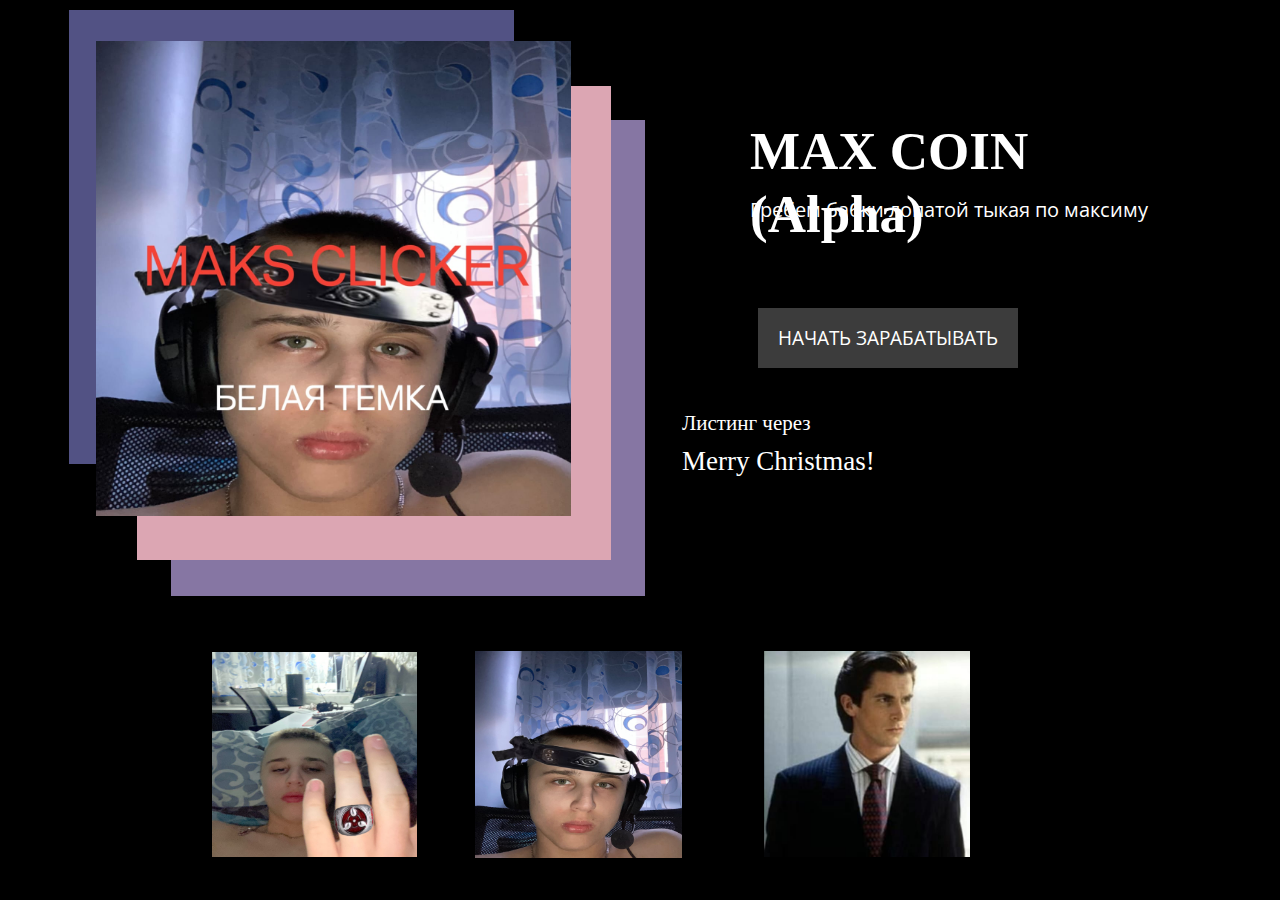
<file: index.html>
<!doctype html>
<html>
<head>
<meta charset="utf-8">
<title>Artificial Art</title>
<meta name="generator" content="WYSIWYG Web Builder 18 - https://www.wysiwygwebbuilder.com">
<meta name="viewport" content="width=device-width, initial-scale=1.0">
<link href="https://fonts.googleapis.com/css?family=Open+Sans&display=swap" rel="stylesheet">
<link href="css/max_coin.css" rel="stylesheet">
<link href="css/index.css" rel="stylesheet">
<script src="js/popper.min.js"></script>
<script src="js/bootstrap.min.js"></script>
<script src="js/jquery-3.6.0.min.js"></script>
<script src="js/wwb18.min.js"></script>
<script>
document.addEventListener('DOMContentLoaded', function(event)
{
   var PanelMenu1 = document.querySelector('#PanelMenu1');
   var bsPanelMenu1 = new bootstrap.Tooltip(PanelMenu1, {offset:[0,14],placement:'left', html: true, sanitize: false, title: '<span style="color:#F5F5F5;font-family:Arial;font-size:13px;">Click the hamburger icon to open the menu</span>', trigger: 'manual', animation: true, customClass:'ToolTip1'});
   PanelMenu1.addEventListener('inserted.bs.tooltip', function(e)
   {
      var tooltip = document.getElementById(e.target.getAttribute('aria-describedby'));
      tooltip.classList.add('animate-show');
   });
   PanelMenu1.addEventListener('hide.bs.tooltip', function(e)
   {
      var tooltip = document.getElementById(e.target.getAttribute('aria-describedby'));
      tooltip.classList.remove('animate-show');
      var forceReflow = e.target.offsetWidth;
   });
});
</script>
</head>
<body>
<div id="container">
<div id="wb_Shape3">
<div id="Shape3"></div></div>
<div id="wb_Shape1">
<div id="Shape1"></div></div>
<div id="wb_Shape2">
<div id="Shape2"></div></div>
<div id="wb_Image1">
<img src="images/temka.jpg" id="Image1" alt="" width="475" height="475"></div>
<div id="wb_Text2">
<span style="color:#FFFFFF;font-family:Calibri;font-size:53px;"><strong>MAX COIN (Alpha)</strong></span></div>
<div id="wb_Text3">
<span style="color:#FFFFFF;font-family:'Open Sans';font-size:20px;">Гребем бабки лопатой тыкая по максиму</span></div>
<a id="Button1" href="./clicker.html" target="_blank">НАЧАТЬ ЗАРАБАТЫВАТЬ</a>

<script>
var wb_Timer1;
function TimerStartTimer1()
{
   wb_Timer1 = setTimeout(function()
   {
      var event = null;
      bootstrap.Tooltip.getInstance('#PanelMenu1').show();
   }, 1000);
}
function TimerStopTimer1()
{
   clearTimeout(wb_Timer1);
}
TimerStartTimer1();
</script>
<div id="wb_Image2">
<img src="images/narulox.jpg" id="Image2" alt="" width="205" height="205"></div>
<div id="wb_Image3">
<img src="narulox2.jpeg" id="Image3" alt="" width="207" height="207"></div>
<div id="wb_Image4">
<img src="images/31ff02d4-f069-4a81-997c-ee0d48fdb49d.jpg" id="Image4" alt="" width="206" height="207"></div>
<div id="wb_JavaScript1">
<div id="countdown"></div>
<script>
var strTargetDate = "12/25/2024 12:00 AM";
var strFormat = "$DAYS$ Дней  $HOURS$ Часов  $MINUTES$ Минут  $SECONDS$ Секунд";
var strExpired = "Merry Christmas!";

function doCountDown(seconds) 
{
   if (seconds < 0) 
   {
      document.getElementById("countdown").innerHTML = strExpired;
      return;
   }
   var strMsg = strFormat;
   strMsg = strMsg.replace("$DAYS$",    ((Math.floor(seconds/86400))%100000).toString());
   strMsg = strMsg.replace("$HOURS$",   ((Math.floor(seconds/3600))%24).toString());
   strMsg = strMsg.replace("$MINUTES$", ((Math.floor(seconds/60))%60).toString());
   strMsg = strMsg.replace("$SECONDS$",  ((Math.floor(seconds))%60).toString()); 

   document.getElementById("countdown").innerHTML = strMsg;

   setTimeout("doCountDown(" + (seconds-1).toString() + ")", 1000);
}
function initCountDown()
{
   var dtTarget = new Date(strTargetDate);
   var dtNow = new Date();
   var dtDiff = new Date(dtTarget-dtNow);
   var totalSeconds = Math.floor(dtDiff.valueOf()/1000);

   doCountDown(totalSeconds);
}
initCountDown();
</script>

</div>
<div id="wb_Text1">
<span style="color:#FFFFFF;font-family:Impact;font-size:21px;">Листинг через</span></div>
</div>
</body>
</html>
</file>
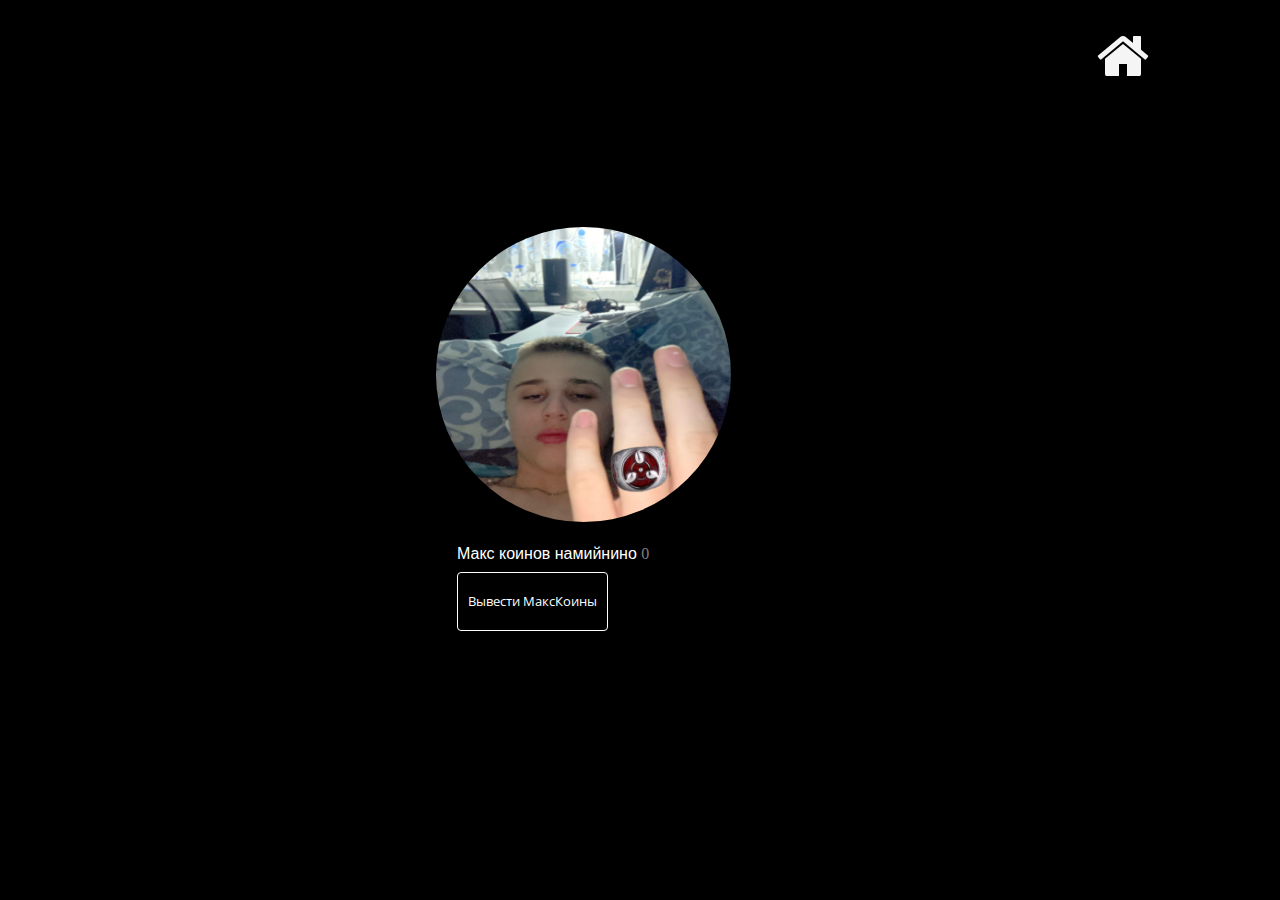
<file: clicker.html>
<!doctype html>
<html>
<head>
<meta charset="utf-8">
<title>Artificial Art</title>
<meta name="generator" content="WYSIWYG Web Builder 18 - https://www.wysiwygwebbuilder.com">
<meta name="viewport" content="width=device-width, initial-scale=1.0">
<link href="css/font-awesome.min.css" rel="stylesheet">
<link href="https://fonts.googleapis.com/css?family=Open+Sans&display=swap" rel="stylesheet">
<link href="css/max_coin.css" rel="stylesheet">
<link href="css/clicker.css" rel="stylesheet">
<script src="js/popper.min.js"></script>
<script src="js/bootstrap.min.js"></script>
<script src="js/jquery-3.6.0.min.js"></script>
<script src="js/wwb18.min.js"></script>
<script>
document.addEventListener('DOMContentLoaded', function(event)
{
   var PanelMenu1 = document.querySelector('#PanelMenu1');
   var bsPanelMenu1 = new bootstrap.Tooltip(PanelMenu1, {offset:[0,14],placement:'left', html: true, sanitize: false, title: '<span style="color:#F5F5F5;font-family:Arial;font-size:13px;">Click the hamburger icon to open the menu</span>', trigger: 'manual', animation: true, customClass:'ToolTip1'});
   PanelMenu1.addEventListener('inserted.bs.tooltip', function(e)
   {
      var tooltip = document.getElementById(e.target.getAttribute('aria-describedby'));
      tooltip.classList.add('animate-show');
   });
   PanelMenu1.addEventListener('hide.bs.tooltip', function(e)
   {
      var tooltip = document.getElementById(e.target.getAttribute('aria-describedby'));
      tooltip.classList.remove('animate-show');
      var forceReflow = e.target.offsetWidth;
   });
});
</script>
</head>
<body>
<div id="container">

<script>
var wb_Timer1;
function TimerStartTimer1()
{
   wb_Timer1 = setTimeout(function()
   {
      var event = null;
      bootstrap.Tooltip.getInstance('#PanelMenu1').show();
   }, 1000);
}
function TimerStopTimer1()
{
   clearTimeout(wb_Timer1);
}
TimerStartTimer1();
</script>
<div id="wb_Image1">
<img src="images/narulox.jpg" id="Image1" alt="" width="295" height="295"></div>
<div id="Html1">
<body style="text-align: center;">

    </h1>
    <h4>
        
    </h4>
    <p>
        <font size="3" color="white" face="Arial">
        Макс коинов намийнино 
        <font size="3" color="gray" face="impact">
        <span id="display">0</span> 
    </p>
    <script>
        let count = 0;
        let btn = document.getElementById("Image1");
        let disp = document.getElementById("display");
         
        btn.addEventListener("click", function () {
            count++;
            disp.innerHTML = count;
        });
         
    </script>
</body>
</html></div>
<div id="wb_Icon1">
<a href="./index.html"><div id="Icon1"><i class="fa fa-home"></i></div></a></div>
<a id="Button2" href="./вывод.html">Вывести МаксКоины</a>
</div>
</body>
</html>
</file>
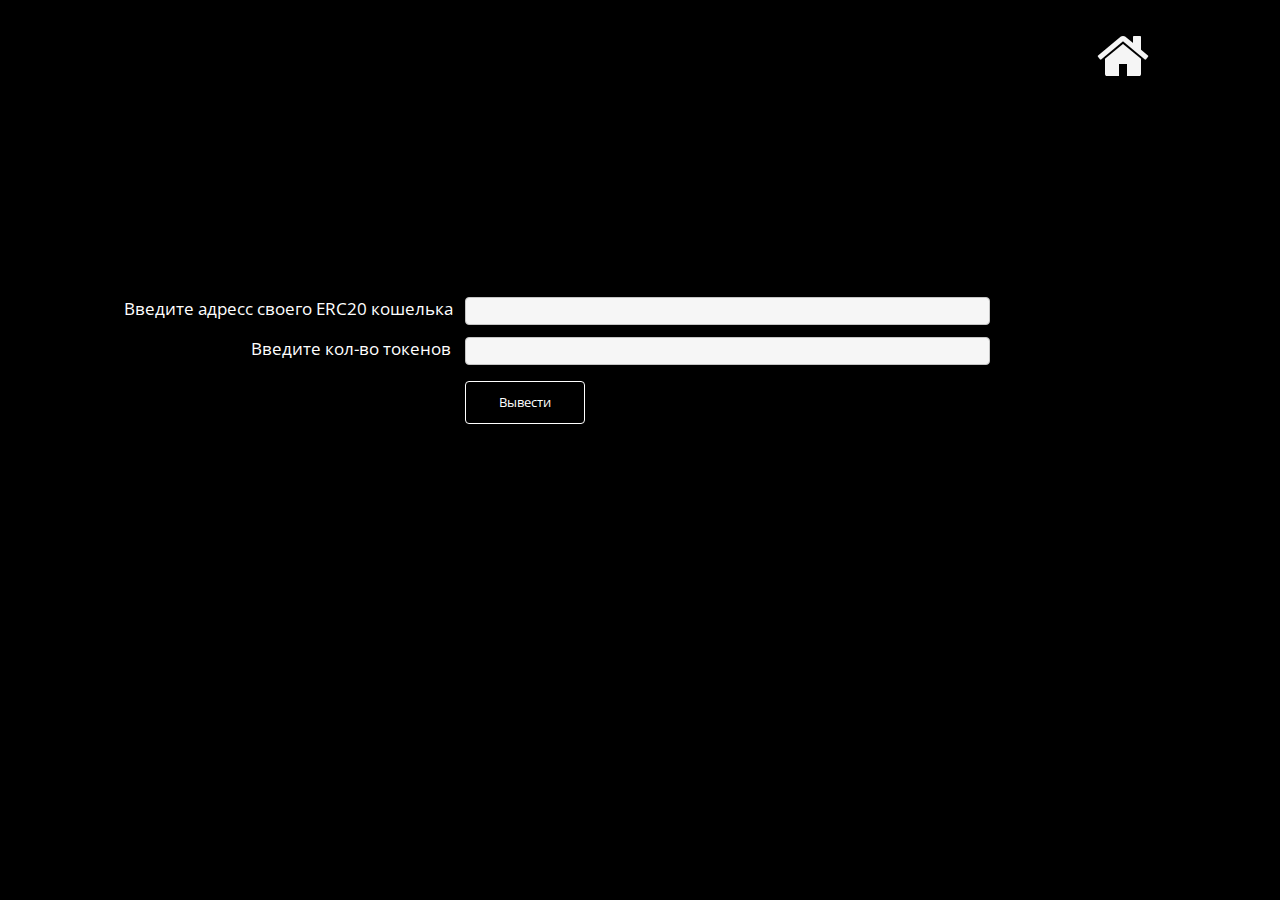
<file: вывод.html>
<!doctype html>
<html>
<head>
<meta charset="utf-8">
<title>Artificial Art</title>
<meta name="generator" content="WYSIWYG Web Builder 18 - https://www.wysiwygwebbuilder.com">
<meta name="viewport" content="width=device-width, initial-scale=1.0">
<link href="css/font-awesome.min.css" rel="stylesheet">
<link href="https://fonts.googleapis.com/css?family=Open+Sans&display=swap" rel="stylesheet">
<link href="css/max_coin.css" rel="stylesheet">
<link href="css/вывод.css" rel="stylesheet">
<script src="js/popper.min.js"></script>
<script src="js/bootstrap.min.js"></script>
<script src="js/jquery-3.6.0.min.js"></script>
<script src="js/wwb18.min.js"></script>
<script>
document.addEventListener('DOMContentLoaded', function(event)
{
   var PanelMenu1 = document.querySelector('#PanelMenu1');
   var bsPanelMenu1 = new bootstrap.Tooltip(PanelMenu1, {offset:[0,14],placement:'left', html: true, sanitize: false, title: '<span style="color:#F5F5F5;font-family:Arial;font-size:13px;">Click the hamburger icon to open the menu</span>', trigger: 'manual', animation: true, customClass:'ToolTip1'});
   PanelMenu1.addEventListener('inserted.bs.tooltip', function(e)
   {
      var tooltip = document.getElementById(e.target.getAttribute('aria-describedby'));
      tooltip.classList.add('animate-show');
   });
   PanelMenu1.addEventListener('hide.bs.tooltip', function(e)
   {
      var tooltip = document.getElementById(e.target.getAttribute('aria-describedby'));
      tooltip.classList.remove('animate-show');
      var forceReflow = e.target.offsetWidth;
   });
});
</script>
</head>
<body>
<div id="container">

<script>
var wb_Timer1;
function TimerStartTimer1()
{
   wb_Timer1 = setTimeout(function()
   {
      var event = null;
      bootstrap.Tooltip.getInstance('#PanelMenu1').show();
   }, 1000);
}
function TimerStopTimer1()
{
   clearTimeout(wb_Timer1);
}
TimerStartTimer1();
</script>
<div id="wb_Icon1">
<a href="./index.html"><div id="Icon1"><i class="fa fa-home"></i></div></a></div>
<input type="text" id="Editbox1" name="Editbox1" value="" spellcheck="false">
<div id="wb_Text1">
<span style="color:#FFFFFF;font-family:'Open Sans';font-size:17px;">Введите адресс своего ERC20 кошелька</span></div>
<div id="wb_Text2">
<span style="color:#FFFFFF;font-family:'Open Sans';font-size:17px;">Введите кол-во токенов</span></div>
<input type="number" id="Editbox2" name="Editbox1" value="" spellcheck="false">
<a id="Button1" href="./error.html">Вывести</a>
</div>
</body>
</html>
</file>
<file: css/index.css>
div#container
{
   width: 1142px;
   position: relative;
   margin: 0 auto 0 auto;
   text-align: left;
}
body
{
   background-color: #000000;
   color: #202425;
   font-family: "Open Sans";
   font-weight: 400;
   font-weight: 400;
   font-size: 13px;
   line-height: 1.1875;
   margin: 0;
   text-align: center;
}
*
{
   scrollbar-color: rgba(88,88,88,1.00) rgba(0,0,0,1.00);
}
*::-webkit-scrollbar
{
   width: 16px;
}
*::-webkit-scrollbar-track
{
   background: rgba(0,0,0,1.00);
}
*::-webkit-scrollbar-thumb
{
   background-color: rgba(88,88,88,1.00);
   border: 2px solid rgba(0,0,0,1.00);
}
*::-webkit-scrollbar-corner
{
   background: rgba(0,0,0,1.00);
}
a
{
   color: #0000FF;
   text-decoration: underline;
}
a:visited
{
   color: #800080;
}
a:hover
{
   color: #0000FF;
   text-decoration: underline;
}
#Shape3
{
   width: 474px;
   height: 476px;
   background-color: #8676A3;
   background-image: none;
   border: 0px #B7D0EE solid;
}
#Shape3_text
{
   position: absolute;
   pointer-events: none;
   display: flex;
   align-items: center;
   justify-content: center;
   flex-direction: column;
    left: 0.21%;
   top: 0.21%;
   width: 99.58%;
   height: 99.58%;
   box-sizing: border-box;
   overflow: hidden;
   text-align: center;
   word-wrap: break-word;
}
#Shape1
{
   width: 474px;
   height: 474px;
   background-color: #DCA6B3;
   background-image: none;
   border: 0px #364C56 solid;
}
#Shape1_text
{
   position: absolute;
   pointer-events: none;
   display: flex;
   align-items: center;
   justify-content: center;
   flex-direction: column;
    left: 0.21%;
   top: 0.21%;
   width: 99.58%;
   height: 99.58%;
   box-sizing: border-box;
   overflow: hidden;
   text-align: center;
   word-wrap: break-word;
}
#Shape2
{
   width: 445px;
   height: 454px;
   background-color: #525284;
   background-image: none;
   border: 0px #364C56 solid;
}
#Shape2_text
{
   position: absolute;
   pointer-events: none;
   display: flex;
   align-items: center;
   justify-content: center;
   flex-direction: column;
    left: 0.22%;
   top: 0.22%;
   width: 99.55%;
   height: 99.56%;
   box-sizing: border-box;
   overflow: hidden;
   text-align: center;
   word-wrap: break-word;
}
#wb_Image1
{
   vertical-align: top;
}
#Image1
{
   border: 0px solid #000000;
   border-radius: 0px;
   padding: 0;
   animation: transform-3d-flip-in-y 1000ms cubic-bezier(0.785, 0.135, 0.15, 0.86) 0ms 1 normal both;
   margin: 0;
   left: 0;
   top: 0;
   width: 100%;
   height: 100%;
}
#wb_Text2 
{
   background-color: transparent;
   background-image: none;
   border: 0px solid #000000;
   border-radius: 0px;
   padding: 0;
   margin: 0;
   text-align: left;
   animation: animate-fade-in-down 1000ms cubic-bezier(0.785, 0.135, 0.15, 0.86) 0ms 1 normal both;
}
#wb_Text2 div
{
   text-align: left;
}
#wb_Text3 
{
   background-color: transparent;
   background-image: none;
   border: 0px solid #000000;
   border-radius: 0px;
   padding: 0;
   margin: 0;
   text-align: left;
   animation: animate-fade-in-down 1000ms cubic-bezier(0.785, 0.135, 0.15, 0.86) 0ms 1 normal both;
}
#wb_Text3 div
{
   text-align: left;
}
#Button1
{
   box-sizing: border-box;
   line-height: 58px;
   text-decoration: none;
   vertical-align: top;
   border: 0px solid #3C3C3C;
   border-radius: 0px;
   background-color: #3C3C3C;
   background-image: none;
   color: #FFFFFF;
   font-family: "Open Sans";
   font-weight: normal;
   font-style: normal;
   font-size: 19px;
   padding: 1px 6px 1px 6px;
   text-align: center;
   -webkit-appearance: none;
   margin: 0;
   animation: animate-fade-in-up 1000ms cubic-bezier(0.785, 0.135, 0.15, 0.86) 0ms 1 normal both;
}
}
#Button1:focus
{
   outline: 0;
}
#Button1:hover
{
   background-color: #C0C0C0;
   transition: background-color 500ms cubic-bezier(0.785, 0.135, 0.15, 0.86) 0ms;
}
#Button1
{
   transition: all 500ms cubic-bezier(0.785, 0.135, 0.15, 0.86) 0ms;
}
.ToolTip1
{
   position: absolute;
   z-index: 1070;
   display: block;
   margin: 0;
   line-height: 1.5;
   text-align: left;
   text-decoration: none;
   opacity: 0;
}
.ToolTip1.show
{
   opacity: 0.9;
}
.ToolTip1 .tooltip-arrow
{
   position: absolute;
   display: block;
   width: 20px;
   height: 10px;
}
.ToolTip1 .tooltip-arrow::before
{
   position: absolute;
   content: "";
   border-color: transparent;
   border-style: solid;
}
.ToolTip1.bs-tooltip-start, .ToolTip1.bs-tooltip-auto[x-placement^="left"] 
{
   padding: 0 10px;
}
.ToolTip1.bs-tooltip-start .tooltip-arrow, .ToolTip1.bs-tooltip-auto[x-placement^="left"] .tooltip-arrow
{
   right: 0;
   width: 10px;
   height: 20px;
}
.ToolTip1.bs-tooltip-start .tooltip-arrow::before, .ToolTip1.bs-tooltip-auto[x-placement^="left"] .tooltip-arrow::before
{
   left: 0;
   border-width: 10px 0 10px 10px;
   border-left-color: rgba(60,60,60,1.00);
}
.ToolTip1 .tooltip-inner 
{
   max-width: 150px;
   background-color: #3C3C3C;
   background-image: none;
   border: 0px solid #FFFFFF;
   border-radius: 0px;
   font-family: "Open Sans";
   font-weight: normal;
   font-size: 11px;
   font-style: normal;
   color: #000000;
   text-align: left;
   padding: 10px 10px 10px 10px;
}
.fade
{
   opacity: 0;
   transition: opacity .15s linear;
}
.fade.show
{
   opacity: 1;
}
.ToolTip1.animate-show
{
   animation-duration: 1000ms;
   animation-fill-mode: both;
   animation-name: slide-left-in;
}
#wb_Image2
{
   vertical-align: top;
}
#Image2
{
   border: 0px solid #000000;
   border-radius: 0px;
   padding: 0;
   animation: transform-3d-flip-in-y 1000ms cubic-bezier(0.785, 0.135, 0.15, 0.86) 0ms 1 normal both;
   margin: 0;
   left: 0;
   top: 0;
   width: 100%;
   height: 100%;
}
#wb_Image3
{
   vertical-align: top;
}
#Image3
{
   border: 0px solid #000000;
   border-radius: 0px;
   padding: 0;
   animation: transform-3d-flip-in-y 1000ms cubic-bezier(0.785, 0.135, 0.15, 0.86) 0ms 1 normal both;
   margin: 0;
   left: 0;
   top: 0;
   width: 100%;
   height: 100%;
}
#wb_Image4
{
   vertical-align: top;
}
#Image4
{
   border: 0px solid #000000;
   border-radius: 0px;
   padding: 0;
   animation: transform-3d-flip-in-y 1000ms cubic-bezier(0.785, 0.135, 0.15, 0.86) 0ms 1 normal both;
   margin: 0;
   left: 0;
   top: 0;
   width: 100%;
   height: 100%;
}
#wb_Text1 
{
   background-color: transparent;
   background-image: none;
   border: 0px solid #000000;
   border-radius: 0px;
   padding: 0;
   margin: 0;
   text-align: left;
}
#wb_Text1 div
{
   text-align: left;
}
#wb_Shape1
{
   position: absolute;
   left: 68px;
   top: 86px;
   width: 474px;
   height: 474px;
   z-index: 1;
}
#wb_Shape2
{
   position: absolute;
   left: 0px;
   top: 10px;
   width: 445px;
   height: 454px;
   z-index: 2;
}
#wb_Image1
{
   position: absolute;
   left: 27px;
   top: 41px;
   width: 475px;
   height: 475px;
   z-index: 3;
}
#wb_Shape3
{
   position: absolute;
   left: 102px;
   top: 120px;
   width: 474px;
   height: 476px;
   z-index: 0;
}
#wb_Image2
{
   position: absolute;
   left: 143px;
   top: 652px;
   width: 205px;
   height: 205px;
   z-index: 9;
}
#Button1
{
   position: absolute;
   left: 689px;
   top: 308px;
   width: 260px;
   height: 60px;
   z-index: 6;
}
#wb_Image3
{
   position: absolute;
   left: 406px;
   top: 651px;
   width: 207px;
   height: 207px;
   z-index: 10;
}
#wb_Image4
{
   position: absolute;
   left: 695px;
   top: 651px;
   width: 206px;
   height: 206px;
   z-index: 11;
}
#countdown
{
   color: #FFFFFF;
   font-size: 27px;
   font-family: "Impact";
   font-weight: normal;
   font-style: normal;
   text-align: left;
   text-decoration: none;
}
#wb_Text1
{
   position: absolute;
   left: 613px;
   top: 411px;
   width: 149px;
   height: 26px;
   z-index: 13;
}
#wb_Text2
{
   position: absolute;
   left: 681px;
   top: 120px;
   width: 418px;
   height: 65px;
   z-index: 4;
}
#wb_Text3
{
   position: absolute;
   left: 681px;
   top: 198px;
   width: 418px;
   height: 27px;
   z-index: 5;
}
#wb_JavaScript1
{
   position: absolute;
   left: 613px;
   top: 445px;
   width: 461px;
   height: 30px;
   z-index: 12;
}
@media only screen and (max-width: 1141px)
{
div#container
{
   width: 768px;
}
body
{
   background-color: #000000;
   background-image: none;
}
#wb_Shape3
{
   left: 557px;
   top: 306px;
   width: 164px;
   height: 348px;
   visibility: visible;
   display: inline;
   margin: 0;
}
#Shape3
{
   width: 164px;
   height: 348px;
}
#wb_Shape1
{
   left: 172px;
   top: 159px;
   width: 425px;
   height: 541px;
   visibility: visible;
   display: inline;
   margin: 0;
}
#Shape1
{
   width: 425px;
   height: 541px;
}
#wb_Shape2
{
   left: 56px;
   top: 30px;
   width: 445px;
   height: 454px;
   visibility: visible;
   display: inline;
   margin: 0;
}
#Shape2
{
   width: 445px;
   height: 454px;
}
#wb_Image1
{
   left: 147px;
   top: 92px;
   width: 475px;
   height: 475px;
   visibility: visible;
   display: inline;
   margin: 0;
   padding: 0;
}
#wb_Text2
{
   left: 74px;
   top: 740px;
   width: 599px;
   height: 60px;
   visibility: visible;
   display: inline;
}
#wb_Text2
{
   margin: 0;
   padding: 0;
}
#wb_Text3
{
   left: 74px;
   top: 830px;
   width: 582px;
   height: 224px;
   visibility: visible;
   display: inline;
}
#wb_Text3
{
   margin: 0;
   padding: 0;
}
#Button1
{
   left: 74px;
   top: 1087px;
   width: 212px;
   height: 60px;
   visibility: visible;
   display: inline;
   margin: 0;
   padding: 1px 6px 1px 6px;
}
#Button1
{
   line-height: 58px;
}
#ToolTip1
{
   left: 810px;
   top: 421px;
   width: 13px;
   height: 13px;
   visibility: visible;
   display: inline;
}
#Timer1
{
   left: 810px;
   top: 463px;
   width: 33px;
   height: 33px;
   visibility: visible;
   display: inline;
}
}
</file>
<file: css/clicker.css>
div#container
{
   width: 1142px;
   position: relative;
   margin: 0 auto 0 auto;
   text-align: left;
}
body
{
   background-color: #000000;
   color: #202425;
   font-family: "Open Sans";
   font-weight: 400;
   font-weight: 400;
   font-size: 13px;
   line-height: 1.1875;
   margin: 0;
   text-align: center;
}
*
{
   scrollbar-color: rgba(88,88,88,1.00) rgba(0,0,0,1.00);
}
*::-webkit-scrollbar
{
   width: 16px;
}
*::-webkit-scrollbar-track
{
   background: rgba(0,0,0,1.00);
}
*::-webkit-scrollbar-thumb
{
   background-color: rgba(88,88,88,1.00);
   border: 2px solid rgba(0,0,0,1.00);
}
*::-webkit-scrollbar-corner
{
   background: rgba(0,0,0,1.00);
}
a
{
   color: #0000FF;
   text-decoration: underline;
}
a:visited
{
   color: #800080;
}
a:hover
{
   color: #0000FF;
   text-decoration: underline;
}
.ToolTip1
{
   position: absolute;
   z-index: 1070;
   display: block;
   margin: 0;
   line-height: 1.5;
   text-align: left;
   text-decoration: none;
   opacity: 0;
}
.ToolTip1.show
{
   opacity: 0.9;
}
.ToolTip1 .tooltip-arrow
{
   position: absolute;
   display: block;
   width: 20px;
   height: 10px;
}
.ToolTip1 .tooltip-arrow::before
{
   position: absolute;
   content: "";
   border-color: transparent;
   border-style: solid;
}
.ToolTip1.bs-tooltip-start, .ToolTip1.bs-tooltip-auto[x-placement^="left"] 
{
   padding: 0 10px;
}
.ToolTip1.bs-tooltip-start .tooltip-arrow, .ToolTip1.bs-tooltip-auto[x-placement^="left"] .tooltip-arrow
{
   right: 0;
   width: 10px;
   height: 20px;
}
.ToolTip1.bs-tooltip-start .tooltip-arrow::before, .ToolTip1.bs-tooltip-auto[x-placement^="left"] .tooltip-arrow::before
{
   left: 0;
   border-width: 10px 0 10px 10px;
   border-left-color: rgba(60,60,60,1.00);
}
.ToolTip1 .tooltip-inner 
{
   max-width: 150px;
   background-color: #3C3C3C;
   background-image: none;
   border: 0px solid #FFFFFF;
   border-radius: 0px;
   font-family: "Open Sans";
   font-weight: normal;
   font-size: 11px;
   font-style: normal;
   color: #000000;
   text-align: left;
   padding: 10px 10px 10px 10px;
}
.fade
{
   opacity: 0;
   transition: opacity .15s linear;
}
.fade.show
{
   opacity: 1;
}
.ToolTip1.animate-show
{
   animation-duration: 1000ms;
   animation-fill-mode: both;
   animation-name: slide-left-in;
}
#wb_Image1
{
   vertical-align: top;
}
#Image1
{
   border: 0px solid #FFFFFF;
   border-radius: 1000px;
   padding: 0;
   animation: swash-in 1000ms cubic-bezier(0.785, 0.135, 0.15, 0.86) 0ms 1 normal both;
   margin: 0;
   left: 0;
   top: 0;
   width: 100%;
   height: 100%;
}
#Image1:active
{
   margin-top: 5px;
   transition: margin-top 500ms linear 0ms;
}
#wb_Icon1
{
   background-color: transparent;
   background-image: none;
   border: 0px solid #245580;
   border-radius: 0px;
   text-align: center;
   animation: animate-fade-in-down 1000ms cubic-bezier(0.785, 0.135, 0.15, 0.86) 0ms 1 normal both;
   margin: 0;
   padding: 0;
   vertical-align: top;
}
#wb_Icon1 a::after
{
   position: absolute;
   top: 0;
   right: 0;
   bottom: 0;
   left: 0;
   z-index: 1;
   pointer-events: auto;
   content: "";
}
#Icon1
{
   height: 56px;
   width: 60px;
}
#Icon1 i
{
   color: #F5F5F5;
   display: inline-block;
   font-size: 56px;
   line-height: 56px;
   vertical-align: middle;
   width: 55px;
}
#wb_Icon1:hover #Icon1 i
{
   color: #337AB7;
}
#Button2
{
   box-sizing: border-box;
   line-height: 55px;
   text-decoration: none;
   vertical-align: top;
   border: 1px solid #FFFFFF;
   border-radius: 4px;
   background-color: transparent;
   background-image: none;
   color: #FFFFFF;
   font-family: "Open Sans";
   font-weight: normal;
   font-style: normal;
   font-size: 13px;
   padding: 1px 6px 1px 6px;
   text-align: center;
   -webkit-appearance: none;
   margin: 0;
   animation: animate-fade-in-down 1000ms cubic-bezier(0.785, 0.135, 0.15, 0.86) 0ms 1 normal both;
}
}
#Button2:focus
{
   outline: 0;
}
#wb_Icon1
{
   position: absolute;
   left: 1024px;
   top: 28px;
   width: 60px;
   height: 56px;
   text-align: center;
   z-index: 4;
}
#Button2
{
   position: absolute;
   left: 388px;
   top: 572px;
   width: 151px;
   height: 59px;
   z-index: 5;
}
#Html1
{
   position: absolute;
   left: 388px;
   top: 531px;
   width: 347px;
   height: 100px;
   z-index: 3;
}
#wb_Image1
{
   position: absolute;
   left: 367px;
   top: 227px;
   width: 295px;
   height: 295px;
   z-index: 2;
}
@media only screen and (max-width: 1141px)
{
div#container
{
   width: 768px;
}
body
{
   background-color: #000000;
   background-image: none;
}
#ToolTip1
{
   left: 810px;
   top: 421px;
   width: 13px;
   height: 13px;
   visibility: visible;
   display: inline;
}
#Timer1
{
   left: 810px;
   top: 463px;
   width: 33px;
   height: 33px;
   visibility: visible;
   display: inline;
}
}
</file>
<file: css/вывод.css>
div#container
{
   width: 1142px;
   position: relative;
   margin: 0 auto 0 auto;
   text-align: left;
}
body
{
   background-color: #000000;
   color: #202425;
   font-family: "Open Sans";
   font-weight: 400;
   font-weight: 400;
   font-size: 13px;
   line-height: 1.1875;
   margin: 0;
   text-align: center;
}
*
{
   scrollbar-color: rgba(88,88,88,1.00) rgba(0,0,0,1.00);
}
*::-webkit-scrollbar
{
   width: 16px;
}
*::-webkit-scrollbar-track
{
   background: rgba(0,0,0,1.00);
}
*::-webkit-scrollbar-thumb
{
   background-color: rgba(88,88,88,1.00);
   border: 2px solid rgba(0,0,0,1.00);
}
*::-webkit-scrollbar-corner
{
   background: rgba(0,0,0,1.00);
}
a
{
   color: #0000FF;
   text-decoration: underline;
}
a:visited
{
   color: #800080;
}
a:hover
{
   color: #0000FF;
   text-decoration: underline;
}
.ToolTip1
{
   position: absolute;
   z-index: 1070;
   display: block;
   margin: 0;
   line-height: 1.5;
   text-align: left;
   text-decoration: none;
   opacity: 0;
}
.ToolTip1.show
{
   opacity: 0.9;
}
.ToolTip1 .tooltip-arrow
{
   position: absolute;
   display: block;
   width: 20px;
   height: 10px;
}
.ToolTip1 .tooltip-arrow::before
{
   position: absolute;
   content: "";
   border-color: transparent;
   border-style: solid;
}
.ToolTip1.bs-tooltip-start, .ToolTip1.bs-tooltip-auto[x-placement^="left"] 
{
   padding: 0 10px;
}
.ToolTip1.bs-tooltip-start .tooltip-arrow, .ToolTip1.bs-tooltip-auto[x-placement^="left"] .tooltip-arrow
{
   right: 0;
   width: 10px;
   height: 20px;
}
.ToolTip1.bs-tooltip-start .tooltip-arrow::before, .ToolTip1.bs-tooltip-auto[x-placement^="left"] .tooltip-arrow::before
{
   left: 0;
   border-width: 10px 0 10px 10px;
   border-left-color: rgba(60,60,60,1.00);
}
.ToolTip1 .tooltip-inner 
{
   max-width: 150px;
   background-color: #3C3C3C;
   background-image: none;
   border: 0px solid #FFFFFF;
   border-radius: 0px;
   font-family: "Open Sans";
   font-weight: normal;
   font-size: 11px;
   font-style: normal;
   color: #000000;
   text-align: left;
   padding: 10px 10px 10px 10px;
}
.fade
{
   opacity: 0;
   transition: opacity .15s linear;
}
.fade.show
{
   opacity: 1;
}
.ToolTip1.animate-show
{
   animation-duration: 1000ms;
   animation-fill-mode: both;
   animation-name: slide-left-in;
}
#wb_Icon1
{
   background-color: transparent;
   background-image: none;
   border: 0px solid #245580;
   border-radius: 0px;
   text-align: center;
   animation: animate-fade-in-down 1000ms cubic-bezier(0.785, 0.135, 0.15, 0.86) 0ms 1 normal both;
   margin: 0;
   padding: 0;
   vertical-align: top;
}
#wb_Icon1 a::after
{
   position: absolute;
   top: 0;
   right: 0;
   bottom: 0;
   left: 0;
   z-index: 1;
   pointer-events: auto;
   content: "";
}
#Icon1
{
   height: 56px;
   width: 60px;
}
#Icon1 i
{
   color: #F5F5F5;
   display: inline-block;
   font-size: 56px;
   line-height: 56px;
   vertical-align: middle;
   width: 55px;
}
#wb_Icon1:hover #Icon1 i
{
   color: #337AB7;
}
#Editbox1
{
   border: 1px solid #C5C5C5;
   border-radius: 4px;
   background-color: #F6F6F6;
   background-image: none;
   color: #454545;
   font-family: "Open Sans";
   font-weight: normal;
   font-style: normal;
   font-size: 13px;
   line-height: 18px;
   margin: 0;
   text-align: left;
   padding: 4px 4px 4px 4px;
}
#Editbox1:focus
{
   border-color: #66AFE9;
   box-shadow: inset 0px 1px 1px rgba(0,0,0,0.075), 0px 0px 8px rgba(102,175,233,0.60);
   outline: 0;
}
#wb_Text1 
{
   background-color: transparent;
   background-image: none;
   border: 0px solid #000000;
   border-radius: 0px;
   padding: 0;
   margin: 0;
   text-align: left;
}
#wb_Text1 div
{
   text-align: left;
}
#wb_Text2 
{
   background-color: transparent;
   background-image: none;
   border: 0px solid #000000;
   border-radius: 0px;
   padding: 0;
   margin: 0;
   text-align: left;
}
#wb_Text2 div
{
   text-align: left;
}
#Editbox2
{
   border: 1px solid #C5C5C5;
   border-radius: 4px;
   background-color: #F6F6F6;
   background-image: none;
   color: #454545;
   font-family: "Open Sans";
   font-weight: normal;
   font-style: normal;
   font-size: 13px;
   line-height: 18px;
   margin: 0;
   text-align: left;
   padding: 4px 4px 4px 4px;
}
#Editbox2:focus
{
   border-color: #66AFE9;
   box-shadow: inset 0px 1px 1px rgba(0,0,0,0.075), 0px 0px 8px rgba(102,175,233,0.60);
   outline: 0;
}
#Button1
{
   box-sizing: border-box;
   line-height: 39px;
   text-decoration: none;
   vertical-align: top;
   border: 1px solid #FFFFFF;
   border-radius: 4px;
   background-color: transparent;
   background-image: none;
   color: #FFFFFF;
   font-family: "Open Sans";
   font-weight: normal;
   font-style: normal;
   font-size: 13px;
   padding: 1px 6px 1px 6px;
   text-align: center;
   -webkit-appearance: none;
   margin: 0;
}
}
#Button1:focus
{
   outline: 0;
}
#wb_Icon1
{
   position: absolute;
   left: 1024px;
   top: 28px;
   width: 60px;
   height: 56px;
   text-align: center;
   z-index: 2;
}
#Button1
{
   position: absolute;
   left: 396px;
   top: 381px;
   width: 120px;
   height: 43px;
   z-index: 7;
}
#Editbox1
{
   position: absolute;
   left: 396px;
   top: 297px;
   width: 515px;
   height: 18px;
   z-index: 3;
}
#Editbox2
{
   position: absolute;
   left: 396px;
   top: 337px;
   width: 515px;
   height: 18px;
   z-index: 6;
}
#wb_Text1
{
   position: absolute;
   left: 55px;
   top: 299px;
   width: 341px;
   height: 24px;
   z-index: 4;
}
#wb_Text2
{
   position: absolute;
   left: 182px;
   top: 339px;
   width: 214px;
   height: 24px;
   z-index: 5;
}
@media only screen and (max-width: 1141px)
{
div#container
{
   width: 768px;
}
body
{
   background-color: #000000;
   background-image: none;
}
#ToolTip1
{
   left: 810px;
   top: 421px;
   width: 13px;
   height: 13px;
   visibility: visible;
   display: inline;
}
#Timer1
{
   left: 810px;
   top: 463px;
   width: 33px;
   height: 33px;
   visibility: visible;
   display: inline;
}
}
</file>
<file: css/max_coin.css>
@keyframes animate-background
{
   0% { background-color: #000000;  }
   100% { background-color: #FFFFFF;  }
}
@keyframes animate-box-shadow
{
   0% { box-shadow: 0px 0px 5px #FF0000;  }
   50% { box-shadow: 0px 0px 15px 15px #FF0000;  }
   100% { box-shadow: 0px 0px 5px #FF0000;  }
}
@keyframes animate-fade-in-down
{
   0% { transform: translate(0px,-100px) rotate(0deg) ; opacity: 0;  }
   100% { transform: translate(0px,0px) rotate(0deg) ; opacity: 1;  }
}
@keyframes animate-fade-in-up
{
   0% { transform: translate(0px,100px) rotate(0deg) ; opacity: 0;  }
   100% { transform: translate(0px,0px) rotate(0deg) ; opacity: 1;  }
}
@keyframes slide-left-in
{
   0% { transform: translate(-100%,0px) rotate(1deg) ; opacity: 0; transform-origin: 0 0;  }
   100% { opacity: 1; transform: translate(0px,0px) rotate(0deg) ; transform-origin: 0 0;  }
}
@keyframes swash-in
{
   0% { transform: rotate(0deg) scale(0,0) ; opacity: 0; transform-origin: 50% 50%;  }
   90% { transform: rotate(0deg) scale(0.9,0.9) ; transform-origin: 50% 50%; opacity: 1;  }
   100% { transform: rotate(0deg) scale(1,1) ; transform-origin: 50% 50%;  }
}
@keyframes transform-3d-flip-in-y
{
   0% { transform: perspective(400px) rotateX(0deg) rotateY(90deg) ;  }
   40% { transform: perspective(400px) rotateX(0deg) rotateY(-10deg) ;  }
   70% { transform: perspective(400px) rotateX(0deg) rotateY(10deg) ;  }
   100% { opacity: 1; transform: perspective(400px) rotateX(0deg) rotateY(0deg) ;  }
}
h1, .h1
{
   font-family: "Open Sans";
   font-weight: 400;
   font-weight: 400;
   font-size: 32px;
   text-decoration: none;
   color: #000000;
   --color: #000000;
   background-color: transparent;
   margin: 0 0 0 0;
   padding: 0 0 0 0;
   display: inline;
}
h2, .h2
{
   font-family: "Open Sans";
   font-weight: 400;
   font-weight: 400;
   font-size: 27px;
   text-decoration: none;
   color: #000000;
   --color: #000000;
   background-color: transparent;
   margin: 0 0 0 0;
   padding: 0 0 0 0;
   display: inline;
}
h3, .h3
{
   font-family: "Open Sans";
   font-weight: 400;
   font-weight: 400;
   font-size: 24px;
   text-decoration: none;
   color: #000000;
   --color: #000000;
   background-color: transparent;
   margin: 0 0 0 0;
   padding: 0 0 0 0;
   display: inline;
}
h4, .h4
{
   font-family: "Open Sans";
   font-weight: 400;
   font-weight: 400;
   font-size: 21px;
   font-style: italic;
   text-decoration: none;
   color: #000000;
   --color: #000000;
   background-color: transparent;
   margin: 0 0 0 0;
   padding: 0 0 0 0;
   display: inline;
}
h5, .h5
{
   font-family: "Open Sans";
   font-weight: 400;
   font-weight: 400;
   font-size: 19px;
   text-decoration: none;
   color: #000000;
   --color: #000000;
   background-color: transparent;
   margin: 0 0 0 0;
   padding: 0 0 0 0;
   display: inline;
}
h6, .h6
{
   font-family: "Open Sans";
   font-weight: 400;
   font-weight: 400;
   font-size: 16px;
   text-decoration: none;
   color: #000000;
   --color: #000000;
   background-color: transparent;
   margin: 0 0 0 0;
   padding: 0 0 0 0;
   display: inline;
}
.CustomStyle
{
   font-family: "Open Sans";
   font-weight: 400;
   font-weight: 400;
   font-size: 16px;
   text-decoration: none;
   color: #2E74B5;
   --color: #2E74B5;
   background-color: transparent;
}
@media only screen and (max-width: 1141px)
{
}
</file>
